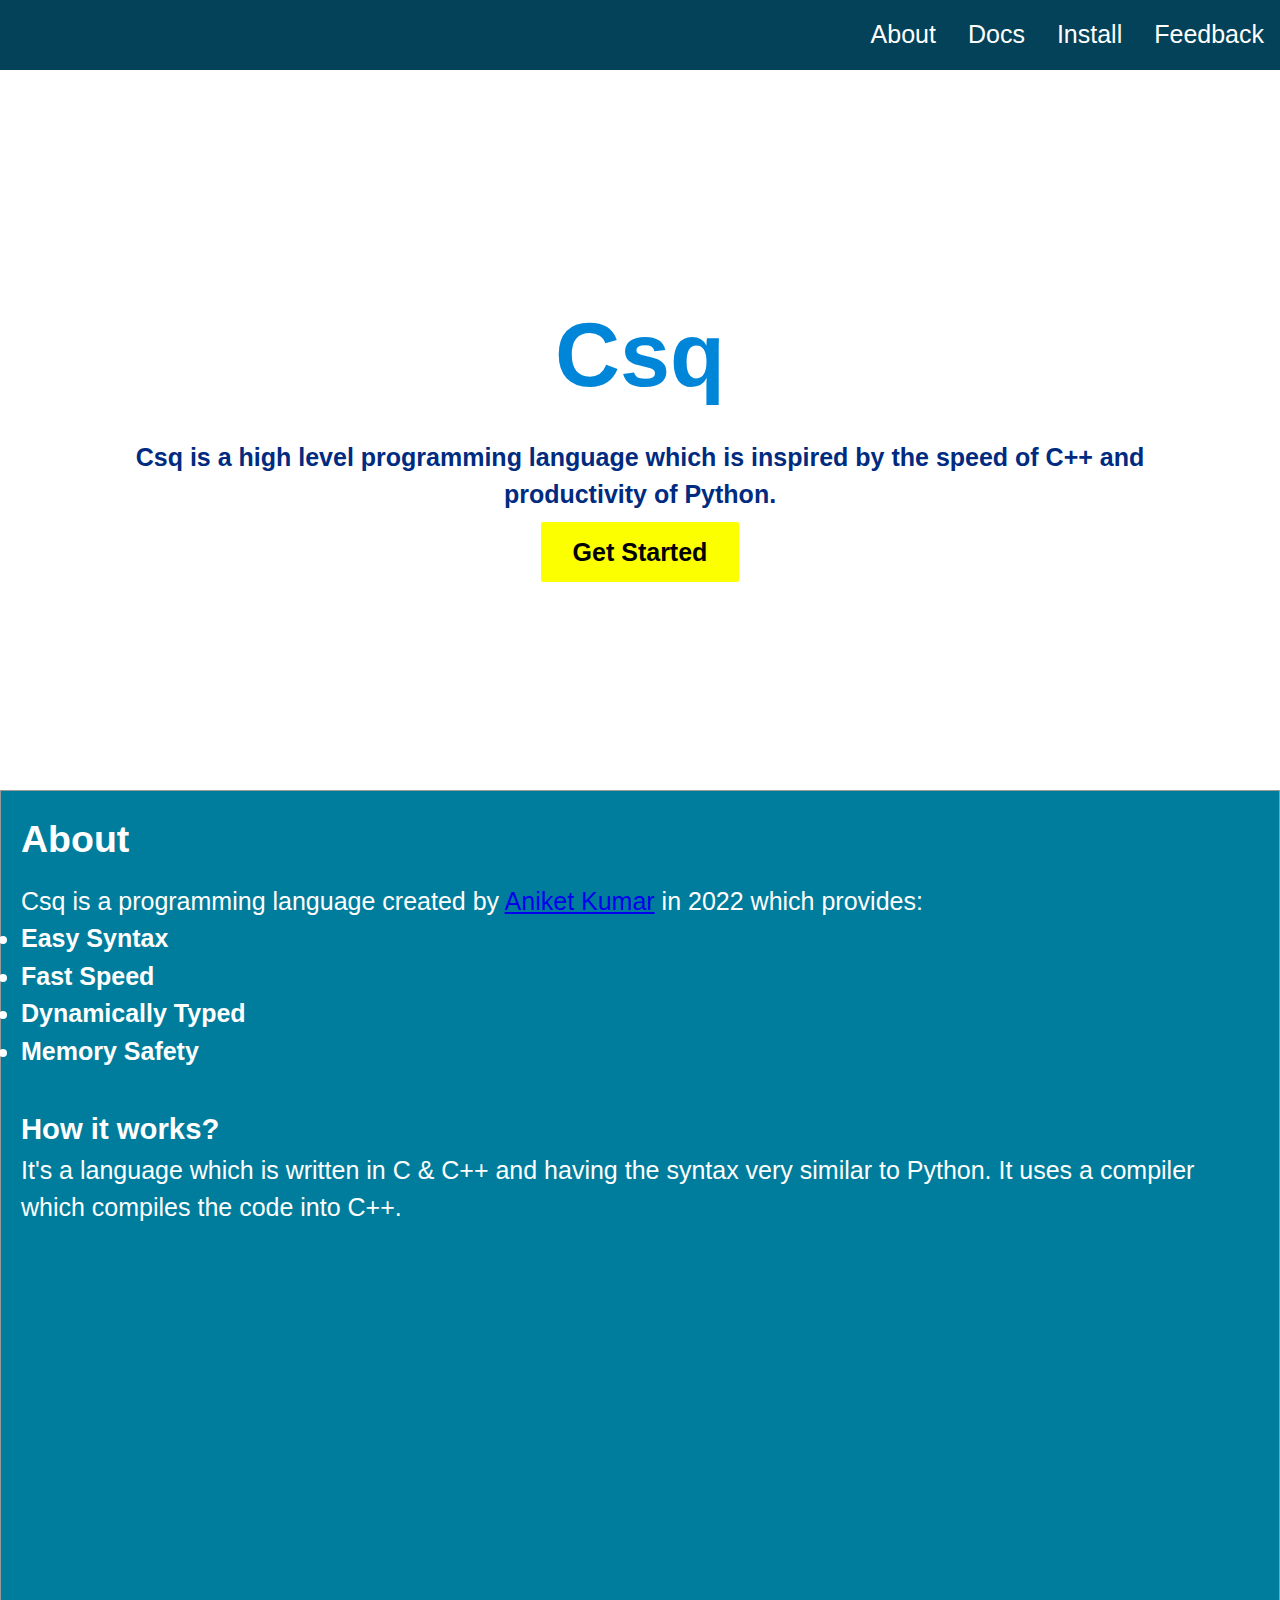
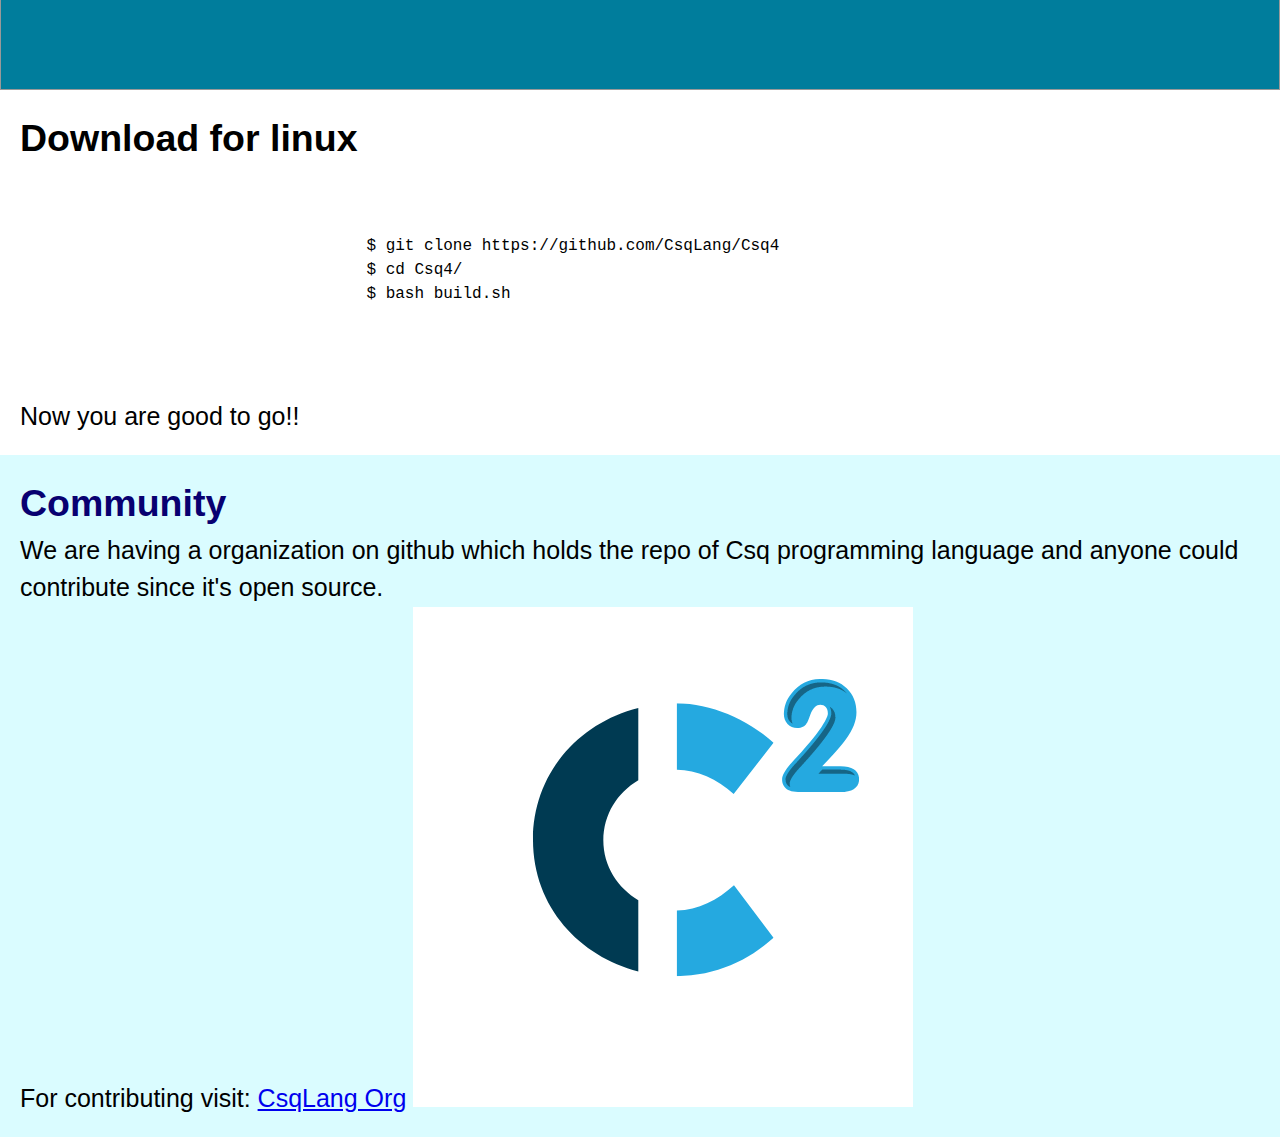
<file: index.html>
<!DOCTYPE html>
<html>
<head>
	<meta name="viewport" content="width=device-width, initial-scale=1.0">
	<title>Csq</title>
	<link rel="stylesheet" href="./static/style.css">
	<link rel="icon" type="image/x-icon" href="./media/logo.png">
	<script src="./static/index.js"></script>
</head>
<body onload="increment()">
	<header>
		<nav>
			<ul>
				<li><a href="#about">About</a></li>
				<li><a href="https://csqlang.github.io/docs/">Docs</a></li>
				<li><a href="https://csqlang.github.io/docs/">Install</a></li>
				<li><a href="/feedback.html">Feedback</a></li>
				<!-- <li>Views:<span id='views'>0</span></li> -->
			</ul>
		</nav>
	</header>

	<main>
		<section id="home">
			<div class="home-content">
				<h1 class="title_csq">Csq</h1>
				<h5 class="csqdef">Csq is a high level programming language which is inspired by the speed of C++ and productivity of Python.</h5>
				<a href="#download" class="btn">Get Started</a>
			</div>
		</section>

		<section id="about">
			<h2>About</h2>
			<p>Csq is a programming language created by <a href="https://github.com/AniketKumar2500">Aniket Kumar</a> in 2022 which provides:</p>
			<li>Easy Syntax</li>
			<li>Fast Speed</li>
			<li>Dynamically Typed</li>
			<li>Memory Safety</li>
			<br>
			<h3>How it works?</h3>
			<p>It's a language which is written in C & C++ and having the syntax very similar to Python. It uses a compiler which compiles the code into  C++.</p>
		</section>

		<section id="download">
			<h2>Download for linux</h2>
			<div class="commands-container">
			  <pre class="terminal">
				<code>
				  $ git clone https://github.com/CsqLang/Csq4 
				  $ cd Csq4/
				  $ bash build.sh
				</code>
			  </pre>
			</div>			 
			<h12>Now you are good to go!!</h12> 
		</section>

		<section id="Community">
			<h2>Community</h2>
			<p>We are having a organization on github which holds the repo of Csq programming language and anyone could contribute since it's open source.</p>
			For contributing visit:
			<a href="https://github.com/CsqLang/">CsqLang Org</a>
			<a href="https://github.com/CsqLang/">
				<img src="./media/logo.png">
			</a>
			<!-- <a href = "https://github.com/AniketKumar2500" class="contributors">
				<img>
			</a> -->
		</section>
	</main>
</body>
</html>
</file>
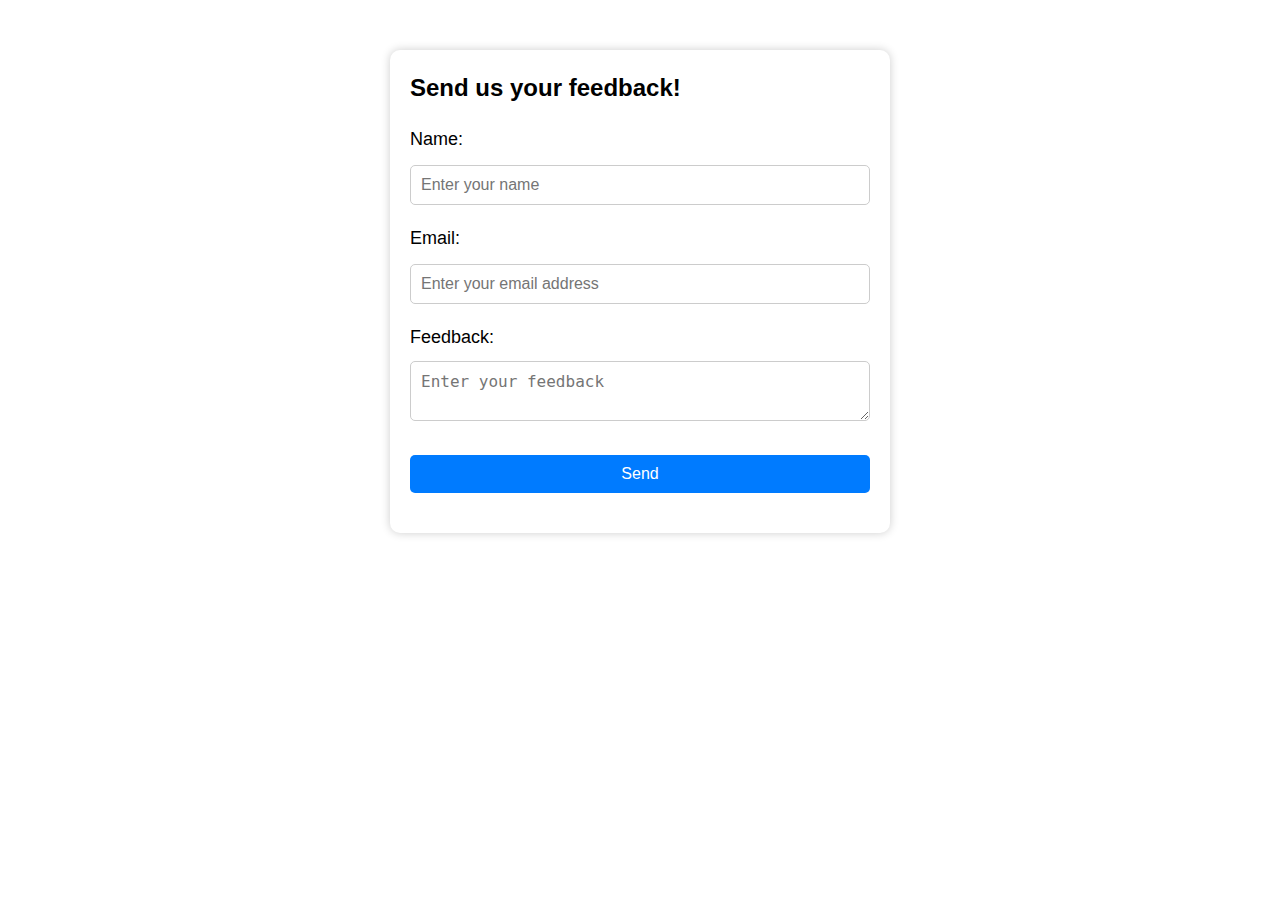
<file: feedback.html>
<!DOCTYPE html>
<html>
  <head>
    <meta name="viewport" content="width=device-width, initial-scale=1.0">
    <meta charset="UTF-8">
    <link rel="stylesheet" href="./static/style.css">
    <link rel="icon" type="image/x-icon" href="./media/logo.png">
    <title>Feedback - Csq</title>
  </head>
  <body>
    <div class="feedback-container">
        <h2>Send us your feedback!</h2>
        <form action="mailto:geek.aniket.coder@gmail.com" method="post">
          <label for="name">Name:</label>
          <input type="text" id="name" name="name" placeholder="Enter your name" required>

          <label for="email">Email:</label>
          <input type="email" id="email" name="email" placeholder="Enter your email address" required>

          <label for="feedback">Feedback:</label>
          <textarea id="feedback" name="feedback" placeholder="Enter your feedback" required></textarea>

          <input type="submit" value="Send">
        </form>
      </div>
  </body>
</html>
</file>
<file: static/style.css>
* {
	margin: 0;
	padding: 0;
	box-sizing: border-box;
}

html, body, div, span, object, iframe,
h1, h2, h3, h4, h5, h6, p, blockquote, pre,
abbr, address, cite, code,
del, dfn, em, img, ins, kbd, q, samp,
small, strong, sub, sup, var,
b, i,
dl, dt, dd, ol, ul, li,
fieldset, form, label, legend,
table, caption, tbody, tfoot, thead, tr, th, td,
article, aside, canvas, details, figcaption, figure, 
footer, header, hgroup, menu, nav, section, summary,
time, mark, audio, video {
  outline: 0;
  /* font-size:100%; */
  vertical-align: baseline;
  background: transparent;
}

body {
	font-family: Arial, sans-serif;
	font-size: 25px;
	line-height: 1.5;
}

header {
	background-color: hsl(196, 93%, 18%);
	color: #fff;
}

nav ul {
	list-style: none;
	display: flex;
	justify-content: flex-end;
	align-items: center;
	padding: 1rem;
}

nav li {
	margin-left: 2rem;
}

nav a {
	color: #fff;
	text-decoration: none;
}

#home {
	background-color: rgb(255, 255, 255);
	height: 80vh;
	display: flex;
	align-items: center;
}

.csqdef {
	color:rgb(0, 43, 128);
	font-weight: bold;
	font-size: 25px;
	font-family: 'Franklin Gothic Medium', 'Arial Narrow', Arial, sans-serif;
	margin-bottom: 20px;
}

.home-content {
	max-width: 80%;
	margin: auto;
	text-align: center;
}

.home-content h1 {
	font-size: 90px;
	margin-bottom: 1rem;
}

.title_csq {
	color:rgb(0, 134, 217);
}

.home-content p {
font-size: 1.2rem;
margin-bottom: 2rem;
}

.btn {
background-color: #fbff00;
color: #000000;
font-weight: bold;
padding: 1rem 2rem;
text-decoration: none;
border-radius: 2px;
}

.btn:hover {
background-color: #fff;
color: #333;
transition: all 0.3s ease-in-out;
}

#about {
	height: 100vh;
	align-items: center;
	border:1px solid #999;
  padding: 20px;
  background-color: #007d9c;
}

#about h2 {
  color:white;
  margin-bottom: 1rem;
}

#about p, #about h3 {
  color:white
}

#about li {
  color: #ffffff;
  font-weight: 600;
  font-family: Arial, Helvetica, sans-serif;
}

#download {
  padding: 20px;
}

.terminal {
  background-color: #ffffff;
  color: #000000;
  padding: 20px;
  font-family: 'Courier New', Courier, monospace;
  font-size: 16px;
  line-height: 1.5;
  overflow-x: auto;
  border-radius: 5px;
}

.terminal code {
  display: block;
  white-space: pre;
}

#Community {
  padding: 20px;
  background-color: #dafcff;
}

#Community h2 {
  color: #080071;
}

.contributors {
	text-decoration: none;
}

.contributors img{
	border-radius : 50%;
  max-height: 100px;
}

/* css style for feedback.html page */
.feedback-container {
  margin: 50px auto;
  max-width: 500px;
  padding: 20px;
  border-radius: 10px;
  box-shadow: 0 0 10px rgba(0, 0, 0, 0.2);
}

.feedback-container h2 {
  font-size: 24px;
  margin-bottom: 20px;
}

.feedback-container label {
  display: block;
  margin-bottom: 10px;
  font-size: 18px;
}

.feedback-container input,
.feedback-container textarea {
  width: 100%;
  padding: 10px;
  font-size: 16px;
  border-radius: 5px;
  border: 1px solid #ccc;
  margin-bottom: 20px;
}

.feedback-container input[type="submit"] {
  background-color: #007bff;
  color: #fff;
  padding: 10px 20px;
  font-size: 16px;
  border: none;
  border-radius: 5px;
  cursor: pointer;
}

.feedback-container input[type="submit"]:hover {
  background-color: #0069d9;
}
</file>
